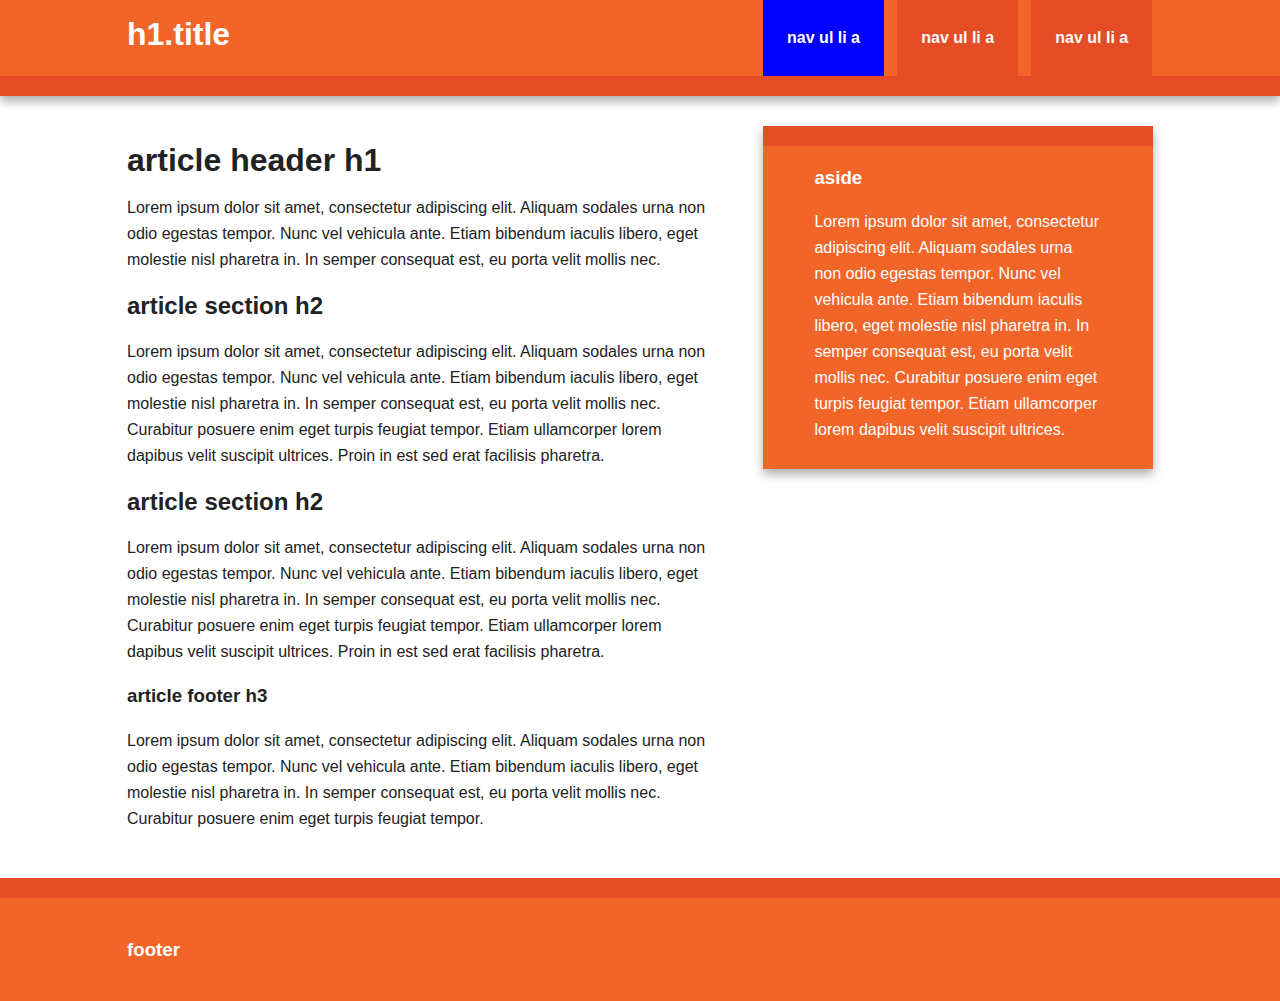
<file: tu.yunhua/initializr/index.html>
<!doctype html>
<!--[if lt IE 7]>      <html class="no-js lt-ie9 lt-ie8 lt-ie7" lang=""> <![endif]-->
<!--[if IE 7]>         <html class="no-js lt-ie9 lt-ie8" lang=""> <![endif]-->
<!--[if IE 8]>         <html class="no-js lt-ie9" lang=""> <![endif]-->
<!--[if gt IE 8]><!--> <html class="no-js" lang=""> <!--<![endif]-->
    <head>
        <meta charset="utf-8">
        <meta http-equiv="X-UA-Compatible" content="IE=edge,chrome=1">
        <title></title>
        <meta name="description" content="">
        <meta name="viewport" content="width=device-width, initial-scale=1">
        <link rel="apple-touch-icon" href="apple-touch-icon.png">

        <link rel="stylesheet" href="css/normalize.min.css">
        <link rel="stylesheet" href="css/main.css">
        <link rel="stylesheet" href="css/theme.css">

        <script src="js/vendor/modernizr-2.8.3-respond-1.4.2.min.js"></script>
    </head>
    <body>
        <!--[if lt IE 8]>
            <p class="browserupgrade">You are using an <strong>outdated</strong> browser. Please <a href="http://browsehappy.com/">upgrade your browser</a> to improve your experience.</p>
        <![endif]-->

        <div class="header-container">
            <header class="wrapper clearfix">
                <h1 class="title">h1.title</h1>
                <nav>
                    <ul>
                        <li><a href="#">nav ul li a</a></li>
                        <li><a href="#">nav ul li a</a></li>
                        <li><a href="#">nav ul li a</a></li>
                    </ul>
                </nav>
            </header>
        </div>

        <div class="main-container">
            <div class="main wrapper clearfix">

                <article>
                    <header>
                        <h1>article header h1</h1>
                        <p>Lorem ipsum dolor sit amet, consectetur adipiscing elit. Aliquam sodales urna non odio egestas tempor. Nunc vel vehicula ante. Etiam bibendum iaculis libero, eget molestie nisl pharetra in. In semper consequat est, eu porta velit mollis nec.</p>
                    </header>
                    <section>
                        <h2>article section h2</h2>
                        <p>Lorem ipsum dolor sit amet, consectetur adipiscing elit. Aliquam sodales urna non odio egestas tempor. Nunc vel vehicula ante. Etiam bibendum iaculis libero, eget molestie nisl pharetra in. In semper consequat est, eu porta velit mollis nec. Curabitur posuere enim eget turpis feugiat tempor. Etiam ullamcorper lorem dapibus velit suscipit ultrices. Proin in est sed erat facilisis pharetra.</p>
                    </section>
                    <section>
                        <h2>article section h2</h2>
                        <p>Lorem ipsum dolor sit amet, consectetur adipiscing elit. Aliquam sodales urna non odio egestas tempor. Nunc vel vehicula ante. Etiam bibendum iaculis libero, eget molestie nisl pharetra in. In semper consequat est, eu porta velit mollis nec. Curabitur posuere enim eget turpis feugiat tempor. Etiam ullamcorper lorem dapibus velit suscipit ultrices. Proin in est sed erat facilisis pharetra.</p>
                    </section>
                    <footer>
                        <h3>article footer h3</h3>
                        <p>Lorem ipsum dolor sit amet, consectetur adipiscing elit. Aliquam sodales urna non odio egestas tempor. Nunc vel vehicula ante. Etiam bibendum iaculis libero, eget molestie nisl pharetra in. In semper consequat est, eu porta velit mollis nec. Curabitur posuere enim eget turpis feugiat tempor.</p>
                    </footer>
                </article>

                <aside>
                    <h3>aside</h3>
                    <p>Lorem ipsum dolor sit amet, consectetur adipiscing elit. Aliquam sodales urna non odio egestas tempor. Nunc vel vehicula ante. Etiam bibendum iaculis libero, eget molestie nisl pharetra in. In semper consequat est, eu porta velit mollis nec. Curabitur posuere enim eget turpis feugiat tempor. Etiam ullamcorper lorem dapibus velit suscipit ultrices.</p>
                </aside>

            </div> <!-- #main -->
        </div> <!-- #main-container -->

        <div class="footer-container">
            <footer class="wrapper">
                <h3>footer</h3>
            </footer>
        </div>

        <script src="//ajax.googleapis.com/ajax/libs/jquery/1.11.2/jquery.min.js"></script>
        <script>window.jQuery || document.write('<script src="js/vendor/jquery-1.11.2.min.js"><\/script>')</script>

        <script src="js/main.js"></script>

        <!-- Google Analytics: change UA-XXXXX-X to be your site's ID. -->
        <script>
            (function(b,o,i,l,e,r){b.GoogleAnalyticsObject=l;b[l]||(b[l]=
            function(){(b[l].q=b[l].q||[]).push(arguments)});b[l].l=+new Date;
            e=o.createElement(i);r=o.getElementsByTagName(i)[0];
            e.src='//www.google-analytics.com/analytics.js';
            r.parentNode.insertBefore(e,r)}(window,document,'script','ga'));
            ga('create','UA-XXXXX-X','auto');ga('send','pageview');
        </script>
    </body>
</html>
</file>
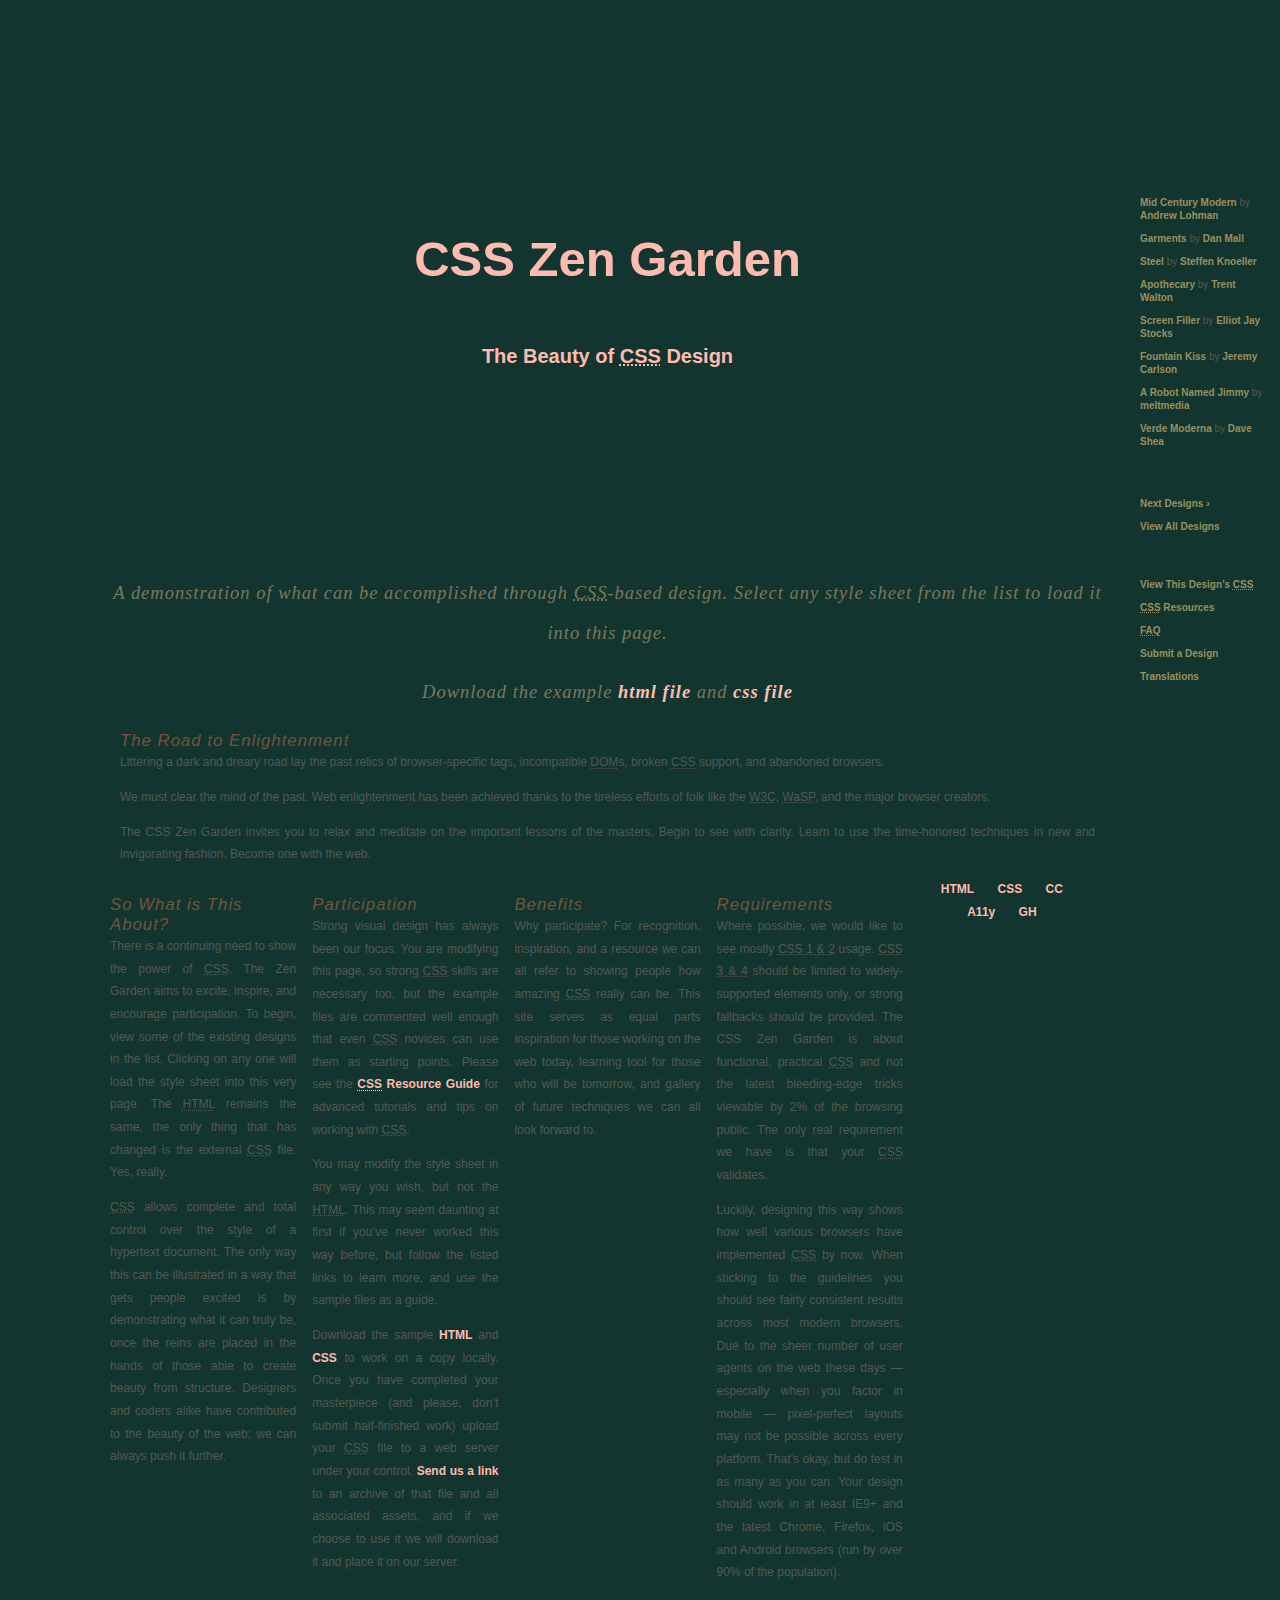
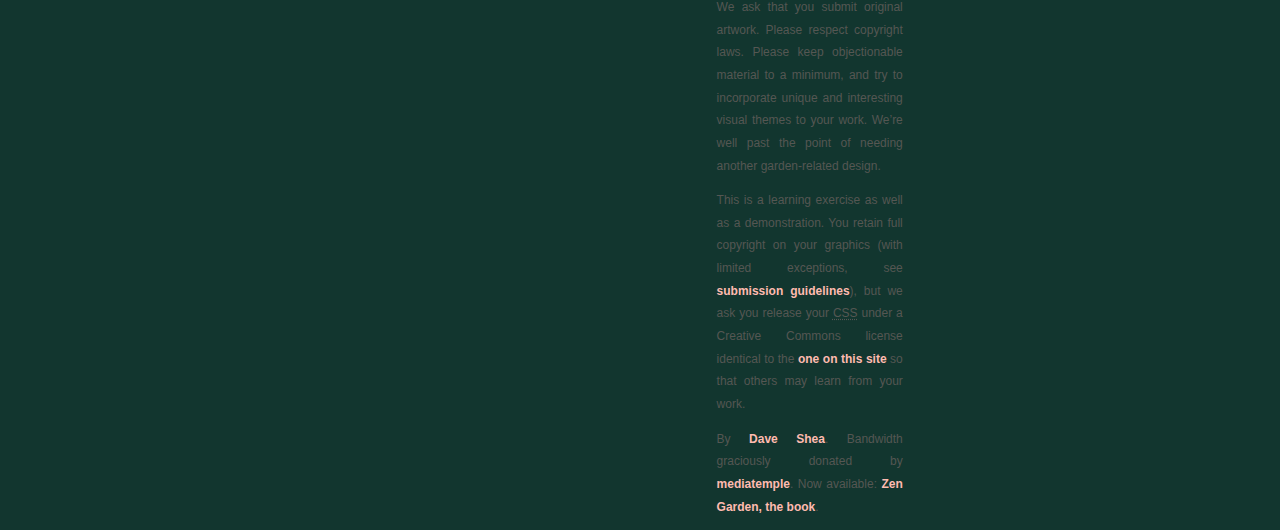
<file: tu.yunhua/zengarden/index.html>
<!DOCTYPE html>
<html lang="en">
<head>
	<meta charset="utf-8">
	<title>CSS Zen Garden: The Beauty of CSS Design</title>

	<link rel="stylesheet" media="screen" href="styletest.css?v=8may2013">
	<link rel="alternate" type="application/rss+xml" title="RSS" href="http://www.csszengarden.com/zengarden.xml">

	<meta name="viewport" content="width=device-width, initial-scale=1.0">
	<meta name="author" content="Dave Shea">
	<meta name="description" content="A demonstration of what can be accomplished visually through CSS-based design.">
	<meta name="robots" content="all">


	<!--[if lt IE 9]>
	<script src="script/html5shiv.js"></script>
	<![endif]-->
</head>

<!--



	View source is a feature, not a bug. Thanks for your curiosity and
	interest in participating!

	Here are the submission guidelines for the new and improved csszengarden.com:

	- CSS3? Of course! Prefix for ALL browsers where necessary.
	- go responsive; test your layout at multiple screen sizes.
	- your browser testing baseline: IE9+, recent Chrome/Firefox/Safari, and iOS/Android
	- Graceful degradation is acceptable, and in fact highly encouraged.
	- use classes for styling. Don't use ids.
	- web fonts are cool, just make sure you have a license to share the files. Hosted 
	  services that are applied via the CSS file (ie. Google Fonts) will work fine, but
	  most that require custom HTML won't. TypeKit is supported, see the readme on this
	  page for usage instructions: https://github.com/mezzoblue/csszengarden.com/

	And a few tips on building your CSS file:

	- use :first-child, :last-child and :nth-child to get at non-classed elements
	- use ::before and ::after to create pseudo-elements for extra styling
	- use multiple background images to apply as many as you need to any element
	- use the Kellum Method for image replacement, if still needed. http://goo.gl/GXxdI
	- don't rely on the extra divs at the bottom. Use ::before and ::after instead.

		
-->

<body id="css-zen-garden">
<div class="page-wrapper">

	<section class="intro" id="zen-intro">
		<header role="banner">
			<h1>CSS Zen Garden</h1>
			<h2>The Beauty of <abbr title="Cascading Style Sheets">CSS</abbr> Design</h2>
		</header>

		<div class="summary" id="zen-summary" role="article">
			<p>A demonstration of what can be accomplished through <abbr title="Cascading Style Sheets">CSS</abbr>-based design. Select any style sheet from the list to load it into this page.</p>
			<p>Download the example <a href="/examples/index" title="This page's source HTML code, not to be modified.">html file</a> and <a href="/examples/style.css" title="This page's sample CSS, the file you may modify.">css file</a></p>
		</div>

		<div class="preamble" id="zen-preamble" role="article">
			<h3>The Road to Enlightenment</h3>
			<p>Littering a dark and dreary road lay the past relics of browser-specific tags, incompatible <abbr title="Document Object Model">DOM</abbr>s, broken <abbr title="Cascading Style Sheets">CSS</abbr> support, and abandoned browsers.</p>
			<p>We must clear the mind of the past. Web enlightenment has been achieved thanks to the tireless efforts of folk like the <abbr title="World Wide Web Consortium">W3C</abbr>, <abbr title="Web Standards Project">WaSP</abbr>, and the major browser creators.</p>
			<p>The CSS Zen Garden invites you to relax and meditate on the important lessons of the masters. Begin to see with clarity. Learn to use the time-honored techniques in new and invigorating fashion. Become one with the web.</p>
		</div>
	</section>

	<div class="main supporting" id="zen-supporting" role="main">
		<div class="explanation" id="zen-explanation" role="article">
			<h3>So What is This About?</h3>
			<p>There is a continuing need to show the power of <abbr title="Cascading Style Sheets">CSS</abbr>. The Zen Garden aims to excite, inspire, and encourage participation. To begin, view some of the existing designs in the list. Clicking on any one will load the style sheet into this very page. The <abbr title="HyperText Markup Language">HTML</abbr> remains the same, the only thing that has changed is the external <abbr title="Cascading Style Sheets">CSS</abbr> file. Yes, really.</p>
			<p><abbr title="Cascading Style Sheets">CSS</abbr> allows complete and total control over the style of a hypertext document. The only way this can be illustrated in a way that gets people excited is by demonstrating what it can truly be, once the reins are placed in the hands of those able to create beauty from structure. Designers and coders alike have contributed to the beauty of the web; we can always push it further.</p>
		</div>

		<div class="participation" id="zen-participation" role="article">
			<h3>Participation</h3>
			<p>Strong visual design has always been our focus. You are modifying this page, so strong <abbr title="Cascading Style Sheets">CSS</abbr> skills are necessary too, but the example files are commented well enough that even <abbr title="Cascading Style Sheets">CSS</abbr> novices can use them as starting points. Please see the <a href="http://www.mezzoblue.com/zengarden/resources/" title="A listing of CSS-related resources"><abbr title="Cascading Style Sheets">CSS</abbr> Resource Guide</a> for advanced tutorials and tips on working with <abbr title="Cascading Style Sheets">CSS</abbr>.</p>
			<p>You may modify the style sheet in any way you wish, but not the <abbr title="HyperText Markup Language">HTML</abbr>. This may seem daunting at first if you&#8217;ve never worked this way before, but follow the listed links to learn more, and use the sample files as a guide.</p>
			<p>Download the sample <a href="/examples/index" title="This page's source HTML code, not to be modified.">HTML</a> and <a href="/examples/style.css" title="This page's sample CSS, the file you may modify.">CSS</a> to work on a copy locally. Once you have completed your masterpiece (and please, don&#8217;t submit half-finished work) upload your <abbr title="Cascading Style Sheets">CSS</abbr> file to a web server under your control. <a href="http://www.mezzoblue.com/zengarden/submit/" title="Use the contact form to send us your CSS file">Send us a link</a> to an archive of that file and all associated assets, and if we choose to use it we will download it and place it on our server.</p>
		</div>

		<div class="benefits" id="zen-benefits" role="article">
			<h3>Benefits</h3>
			<p>Why participate? For recognition, inspiration, and a resource we can all refer to showing people how amazing <abbr title="Cascading Style Sheets">CSS</abbr> really can be. This site serves as equal parts inspiration for those working on the web today, learning tool for those who will be tomorrow, and gallery of future techniques we can all look forward to.</p>
		</div>

		<div class="requirements" id="zen-requirements" role="article">
			<h3>Requirements</h3>
			<p>Where possible, we would like to see mostly <abbr title="Cascading Style Sheets, levels 1 and 2">CSS 1 &amp; 2</abbr> usage. <abbr title="Cascading Style Sheets, levels 3 and 4">CSS 3 &amp; 4</abbr> should be limited to widely-supported elements only, or strong fallbacks should be provided. The CSS Zen Garden is about functional, practical <abbr title="Cascading Style Sheets">CSS</abbr> and not the latest bleeding-edge tricks viewable by 2% of the browsing public. The only real requirement we have is that your <abbr title="Cascading Style Sheets">CSS</abbr> validates.</p>
			<p>Luckily, designing this way shows how well various browsers have implemented <abbr title="Cascading Style Sheets">CSS</abbr> by now. When sticking to the guidelines you should see fairly consistent results across most modern browsers. Due to the sheer number of user agents on the web these days &#8212; especially when you factor in mobile &#8212; pixel-perfect layouts may not be possible across every platform. That&#8217;s okay, but do test in as many as you can. Your design should work in at least IE9+ and the latest Chrome, Firefox, iOS and Android browsers (run by over 90% of the population).</p>
			<p>We ask that you submit original artwork. Please respect copyright laws. Please keep objectionable material to a minimum, and try to incorporate unique and interesting visual themes to your work. We&#8217;re well past the point of needing another garden-related design.</p>
			<p>This is a learning exercise as well as a demonstration. You retain full copyright on your graphics (with limited exceptions, see <a href="http://www.mezzoblue.com/zengarden/submit/guidelines/">submission guidelines</a>), but we ask you release your <abbr title="Cascading Style Sheets">CSS</abbr> under a Creative Commons license identical to the <a href="http://creativecommons.org/licenses/by-nc-sa/3.0/" title="View the Zen Garden's license information.">one on this site</a> so that others may learn from your work.</p>
			<p role="contentinfo">By <a href="http://www.mezzoblue.com/">Dave Shea</a>. Bandwidth graciously donated by <a href="http://www.mediatemple.net/">mediatemple</a>. Now available: <a href="http://www.amazon.com/exec/obidos/ASIN/0321303474/mezzoblue-20/">Zen Garden, the book</a>.</p>
		</div>

		<footer>
			<a href="http://validator.w3.org/check/referer" title="Check the validity of this site&#8217;s HTML" class="zen-validate-html">HTML</a>
			<a href="http://jigsaw.w3.org/css-validator/check/referer" title="Check the validity of this site&#8217;s CSS" class="zen-validate-css">CSS</a>
			<a href="http://creativecommons.org/licenses/by-nc-sa/3.0/" title="View the Creative Commons license of this site: Attribution-NonCommercial-ShareAlike." class="zen-license">CC</a>
			<a href="http://mezzoblue.com/zengarden/faq/#aaa" title="Read about the accessibility of this site" class="zen-accessibility">A11y</a>
			<a href="https://github.com/mezzoblue/csszengarden.com" title="Fork this site on Github" class="zen-github">GH</a>
		</footer>

	</div>


	<aside class="sidebar" role="complementary">
		<div class="wrapper">

			<div class="design-selection" id="design-selection">
				<h3 class="select">Select a Design:</h3>
				<nav role="navigation">
					<ul>
					<li>
						<a href="/221/" class="design-name">Mid Century Modern</a> by						<a href="http://andrewlohman.com/" class="designer-name">Andrew Lohman</a>
					</li>					<li>
						<a href="/220/" class="design-name">Garments</a> by						<a href="http://danielmall.com/" class="designer-name">Dan Mall</a>
					</li>					<li>
						<a href="/219/" class="design-name">Steel</a> by						<a href="http://steffen-knoeller.de" class="designer-name">Steffen Knoeller</a>
					</li>					<li>
						<a href="/218/" class="design-name">Apothecary</a> by						<a href="http://trentwalton.com" class="designer-name">Trent Walton</a>
					</li>					<li>
						<a href="/217/" class="design-name">Screen Filler</a> by						<a href="http://elliotjaystocks.com/" class="designer-name">Elliot Jay Stocks</a>
					</li>					<li>
						<a href="/216/" class="design-name">Fountain Kiss</a> by						<a href="http://jeremycarlson.com" class="designer-name">Jeremy Carlson</a>
					</li>					<li>
						<a href="/215/" class="design-name">A Robot Named Jimmy</a> by						<a href="http://meltmedia.com/" class="designer-name">meltmedia</a>
					</li>					<li>
						<a href="/214/" class="design-name">Verde Moderna</a> by						<a href="http://www.mezzoblue.com/" class="designer-name">Dave Shea</a>
					</li>					</ul>
				</nav>
			</div>

			<div class="design-archives" id="design-archives">
				<h3 class="archives">Archives:</h3>
				<nav role="navigation">
					<ul>
						<li class="next">
							<a href="/214/page1">
								Next Designs <span class="indicator">&rsaquo;</span>
							</a>
						</li>
						<li class="viewall">
							<a href="http://www.mezzoblue.com/zengarden/alldesigns/" title="View every submission to the Zen Garden.">
								View All Designs							</a>
						</li>
					</ul>
				</nav>
			</div>

			<div class="zen-resources" id="zen-resources">
				<h3 class="resources">Resources:</h3>
				<ul>
					<li class="view-css">
						<a href="style.css" title="View the source CSS file of the currently-viewed design.">
							View This Design&#8217;s <abbr title="Cascading Style Sheets">CSS</abbr>						</a>
					</li>
					<li class="css-resources">
						<a href="http://www.mezzoblue.com/zengarden/resources/" title="Links to great sites with information on using CSS.">
							<abbr title="Cascading Style Sheets">CSS</abbr> Resources						</a>
					</li>
					<li class="zen-faq">
						<a href="http://www.mezzoblue.com/zengarden/faq/" title="A list of Frequently Asked Questions about the Zen Garden.">
							<abbr title="Frequently Asked Questions">FAQ</abbr>						</a>
					</li>
					<li class="zen-submit">
						<a href="http://www.mezzoblue.com/zengarden/submit/" title="Send in your own CSS file.">
							Submit a Design						</a>
					</li>
					<li class="zen-translations">
						<a href="http://www.mezzoblue.com/zengarden/translations/" title="View translated versions of this page.">
							Translations						</a>
					</li>
				</ul>
			</div>
		</div>
	</aside>


</div>

<!--

	These superfluous divs/spans were originally provided as catch-alls to add extra imagery.
	These days we have full ::before and ::after support, favour using those instead.
	These only remain for historical design compatibility. They might go away one day.
		
-->
<div class="extra1" role="presentation"></div><div class="extra2" role="presentation"></div><div class="extra3" role="presentation"></div>
<div class="extra4" role="presentation"></div><div class="extra5" role="presentation"></div><div class="extra6" role="presentation"></div>

</body>
</html>
</file>
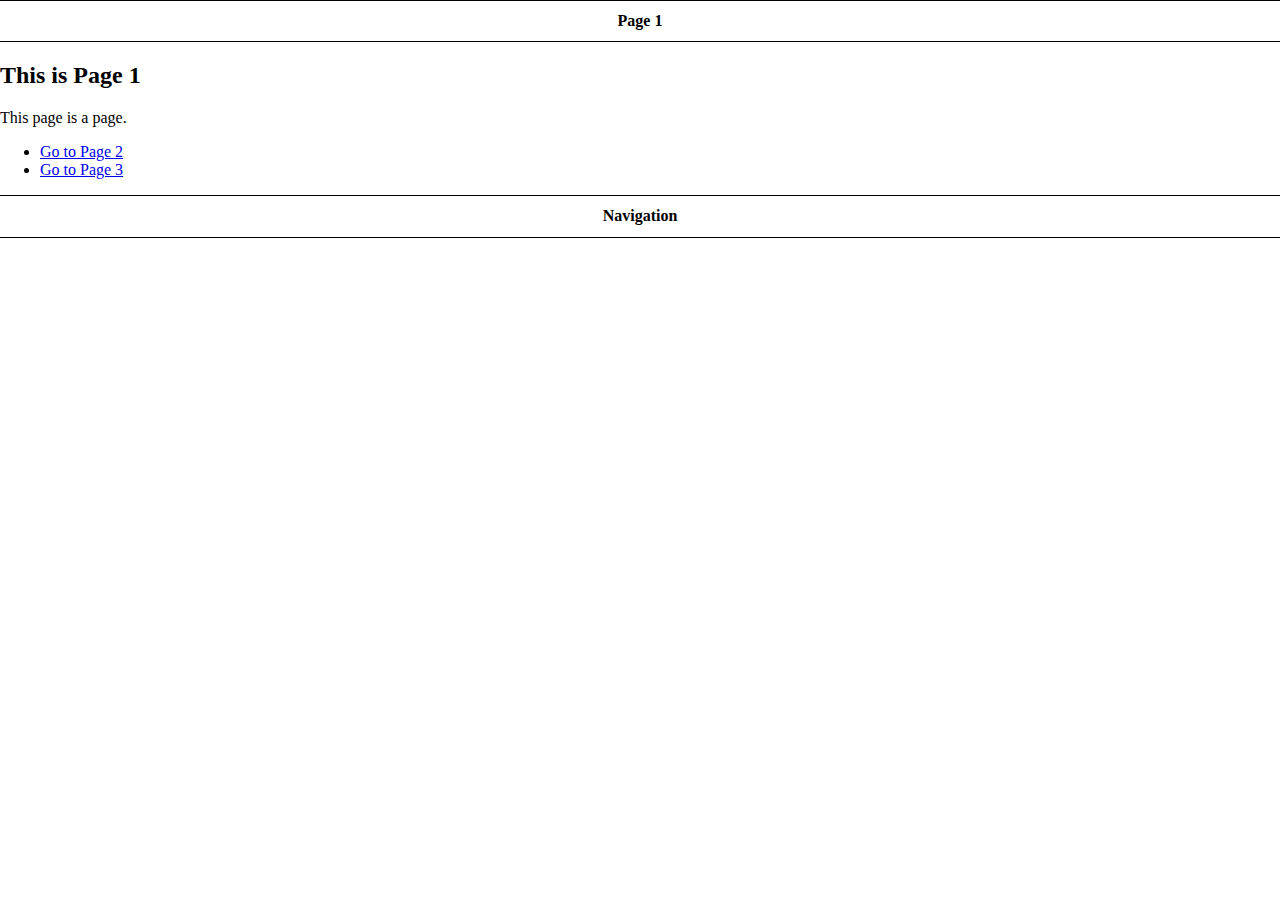
<file: tu.yunhua/demo/jqmobile.html>
<!DOCTYPE html>
<html lang="en">
<head>
   <meta charset="UTF-8">
   <meta name="viewport" content="width=device-width, initial-scale=1.0">
   <title>jQuery Mobile</title>

   <link rel="stylesheet" href="../lib/css/jquery.mobile.structure-1.4.5.min.css">

   <script src="../lib/js/jquery-2.2.4.min.js"></script>
   <script src="../lib/js/jquery.mobile-1.4.5.min.js"></script>
</head>
<body>
   
   <section data-role="page" id="page1">
      <header data-role="header">
         <h1>Page 1</h1>
      </header>
      <div data-role="main">
         <h2>This is Page 1</h2>
         <p>This page is a page.</p>
         <ul>
            <li><a href="#page2">Go to Page 2</a></li>
            <li><a href="#page3">Go to Page 3</a></li>
         </ul>
      </div>
      <footer data-role="footer">
         <h1>Navigation</h1>
      </footer>
   </section>
   
   <section data-role="page" id="page2">
      <div data-role="main">
         <h2>This is Page 2</h2>
         <p>This page is also page.</p>
         <ul>
            <li><a href="#page1">Go to Page 1</a></li>
            <li><a href="#page3">Go to Page 3</a></li>
         </ul>
      </div>
      <footer data-role="footer">
         <h1>Navigation</h1>
      </footer>
   </section>
   
   <section data-role="page" id="page3">
      <header data-role="header">
         <h1>Page 3</h1>
         <a href="#" data-rel="back">Back</a>
      </header>
      <div data-role="main">
         <h2>This is Page 3</h2>
         <p>This page is the last page.</p>
      </div>
   </section>

</body>
</html>
</file>
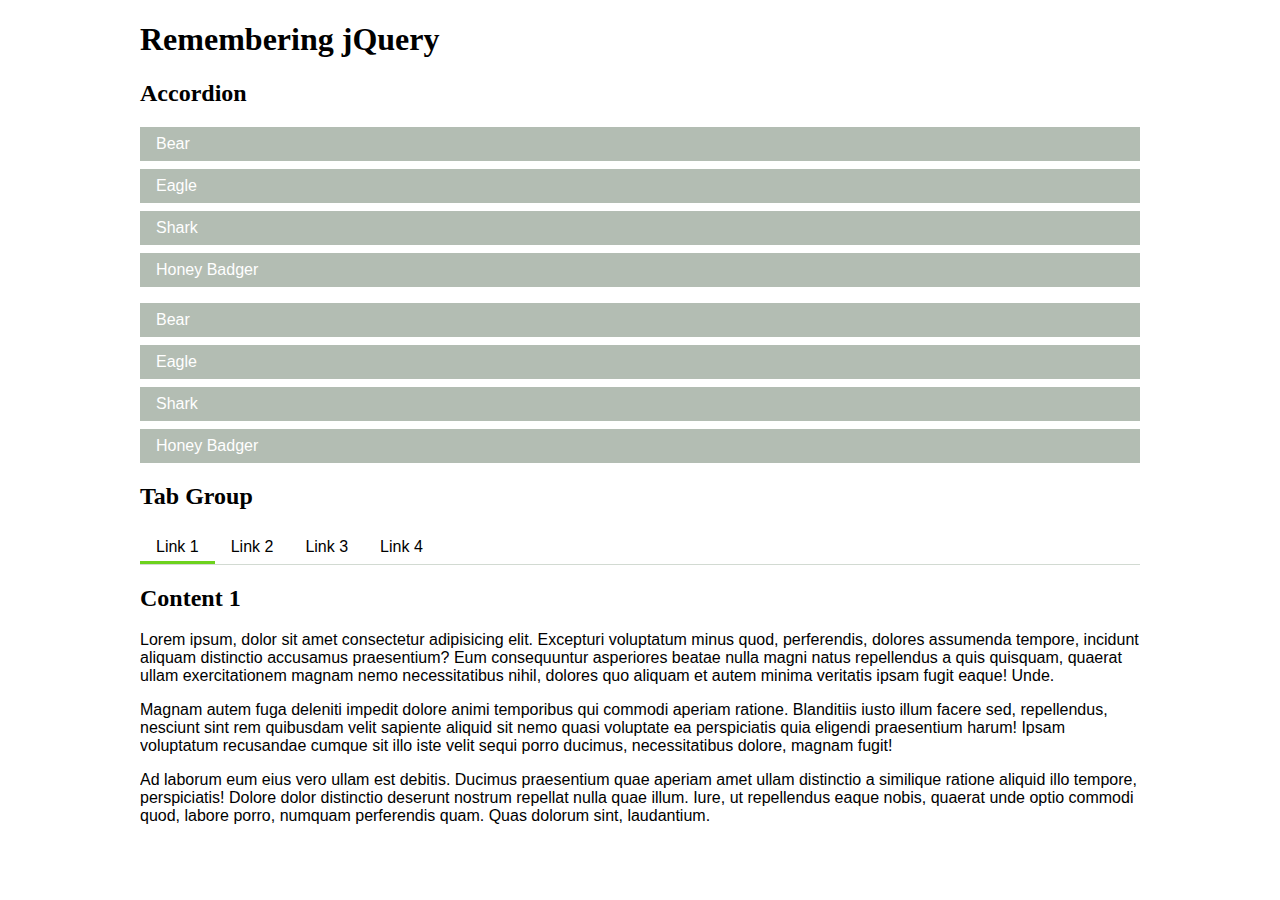
<file: tu.yunhua/demo/jquery.html>
<!DOCTYPE html>
<html lang="en">
<head>
   <meta charset="UTF-8">
   <meta name="viewport" content="width=device-width, initial-scale=1.0">
   <title>Jquery Demos</title>

   <link rel="stylesheet" href="../css/demo.css">


   <script src="https://code.jquery.com/jquery-3.2.1.min.js"></script>
   <script>

   $(()=>{

      // Accordion
      $(".accordion dt").on("click",function(e){
         // lexical this
         // $(this).next().show()
         // $(this).next().toggle()
         // $(this).next().slideToggle()
         $(this).next().slideDown()
            .siblings("dd").slideUp();
      })


      // Tab Group
      $(".tabgroup .tab").on("click",function(e){
         let index = $(this).index();

         $(this).addClass("active")
            .siblings().removeClass("active")

         $(this).closest(".tabgroup")
            .find(".")
      })

   })

   </script>
</head>
<body>
   <header class="container">
      <h1>Remembering jQuery</h1>
   </header>

   <div class="container">
      <h2>Accordion</h2>

      <dl class="accordion">
         <!-- (dt+dd)*4 -->
         <dt>Bear</dt>
         <dd>Lives in the woods</dd>
         <dt>Eagle</dt>
         <dd>Lives in the sky</dd>
         <dt>Shark</dt>
         <dd>Lives in the ocean</dd>
         <dt>Honey Badger</dt>
         <dd>Don't give a crap</dd>
      </dl>

      <dl class="accordion">
         <!-- (dt+dd)*4 -->
         <dt>Bear</dt>
         <dd>Lives in the woods</dd>
         <dt>Eagle</dt>
         <dd>Lives in the sky</dd>
         <dt>Shark</dt>
         <dd>Lives in the ocean</dd>
         <dt>Honey Badger</dt>
         <dd>Don't give a crap</dd>
      </dl>
   </div>

   <div class="container">
      <h2>Tab Group</h2>

      <div class="tabgroup">
         <div class="tabs">
            <!-- .tab*4>{Link $} -->
            <div class="tab active">Link 1</div>
            <div class="tab">Link 2</div>
            <div class="tab">Link 3</div>
            <div class="tab">Link 4</div>
         </div>
         <div class="contents">
            <!-- .content*4>h2{Content $}+div>p*4>lorem50 -->
            <div class="content active">
               <h2>Content 1</h2>
               <div>
                  <p>Lorem ipsum, dolor sit amet consectetur adipisicing elit. Excepturi voluptatum minus quod, perferendis, dolores assumenda tempore, incidunt aliquam distinctio accusamus praesentium? Eum consequuntur asperiores beatae nulla magni natus repellendus a quis quisquam, quaerat ullam exercitationem magnam nemo necessitatibus nihil, dolores quo aliquam et autem minima veritatis ipsam fugit eaque! Unde.</p>
                  <p>Magnam autem fuga deleniti impedit dolore animi temporibus qui commodi aperiam ratione. Blanditiis iusto illum facere sed, repellendus, nesciunt sint rem quibusdam velit sapiente aliquid sit nemo quasi voluptate ea perspiciatis quia eligendi praesentium harum! Ipsam voluptatum recusandae cumque sit illo iste velit sequi porro ducimus, necessitatibus dolore, magnam fugit!</p>
                  <p>Ad laborum eum eius vero ullam est debitis. Ducimus praesentium quae aperiam amet ullam distinctio a similique ratione aliquid illo tempore, perspiciatis! Dolore dolor distinctio deserunt nostrum repellat nulla quae illum. Iure, ut repellendus eaque nobis, quaerat unde optio commodi quod, labore porro, numquam perferendis quam. Quas dolorum sint, laudantium.</p>
                  <p>Vero provident error amet hic aspernatur sed delectus. Repudiandae quas, tempora atque quo dolore eos eius necessitatibus officiis quae numquam facilis minus iste? Perspiciatis ut expedita, quas veritatis laborum. Pariatur officiis nihil totam iusto doloribus ex quas expedita quidem exercitationem hic velit fugiat culpa et, architecto laudantium unde asperiores dolor.</p>
               </div>
            </div>
            <div class="content">
               <h2>Content 2</h2>
               <div>
                  <p>Lorem ipsum dolor sit amet consectetur adipisicing elit. Eos voluptatibus tempore enim ducimus, harum suscipit facere aut asperiores, veniam, illum possimus pariatur veritatis est tempora necessitatibus aliquam distinctio ab. Quis consequatur porro hic quasi qui. Iure sit officia delectus amet minima, obcaecati neque pariatur rerum aliquid veritatis iusto modi illo.</p>
                  <p>Praesentium, recusandae eum qui exercitationem id ab facere consequatur perferendis atque, fugit odit accusamus asperiores a harum quidem quaerat accusantium. Mollitia iure recusandae animi possimus nemo maxime vel molestiae dolorem aspernatur ea error est dicta, aut fugiat odio veniam expedita, et quibusdam dolore, quaerat ab placeat cupiditate pariatur odit ipsam.</p>
                  <p>Natus soluta, repellat. Rem molestiae iure a ullam ex mollitia provident, dolorum quo, eos, omnis delectus, labore sunt! Ullam vitae, optio hic? Perferendis voluptatibus dignissimos atque animi consequuntur quam dolorum, deleniti obcaecati culpa repellendus sapiente quidem sit quis quaerat nostrum sed doloribus assumenda, rerum neque beatae corrupti nemo quae dicta.</p>
                  <p>Eligendi pariatur dolor ullam, numquam consequatur autem facere eius, quaerat qui. Nihil, illo necessitatibus nostrum inventore, numquam doloribus quam pariatur modi non similique nisi impedit quidem molestias ipsam dolores et repellendus facilis dignissimos, blanditiis deleniti cupiditate excepturi sunt velit? Maxime, temporibus quam aliquid quisquam voluptatibus harum, adipisci hic ipsam accusantium?</p>
               </div>
            </div>
            <div class="content">
               <h2>Content 3</h2>
               <div>
                  <p>Lorem ipsum dolor, sit amet, consectetur adipisicing elit. Quis repellat, consequuntur voluptas, tempora dicta maiores facilis ea voluptates saepe. Ullam, veniam facilis nam fuga! Inventore ducimus qui, deleniti! Ipsa aliquid nesciunt ipsam inventore nobis architecto ratione illum, omnis sit rerum commodi enim quos, culpa dolore dolores mollitia, quidem consectetur quis!</p>
                  <p>Quae sequi, ea nobis. Temporibus impedit ducimus optio deleniti tenetur itaque, aliquid nulla sed eum veritatis fugit, ipsa, sit deserunt totam animi a dicta doloremque hic. Inventore officiis ipsa ea similique asperiores unde vitae suscipit! Nihil necessitatibus, impedit! Vel ipsa quibusdam error officiis non a illo omnis perferendis consequuntur provident.</p>
                  <p>Magnam quisquam alias tempora maxime quo, rem, assumenda dolorum ipsum excepturi architecto eveniet, beatae ipsam aliquid dolor ducimus repudiandae recusandae, officiis odit molestiae sint explicabo omnis? Alias quaerat, corporis vero eos aperiam rem architecto. Quae dolores iure quam eius omnis quod quis eum debitis, deserunt molestiae quia enim, inventore nisi.</p>
                  <p>Cupiditate quibusdam, cumque explicabo fuga doloribus nam molestiae perferendis tempora? Reprehenderit repudiandae excepturi repellat non libero magnam, iste suscipit sapiente, quisquam omnis saepe iusto? Amet adipisci alias sapiente deleniti nesciunt veniam quaerat fugiat tenetur labore fugit delectus exercitationem ea ipsa blanditiis optio ratione iusto quae provident, vitae rem. Ex, illum!</p>
               </div>
            </div>
            <div class="content">
               <h2>Content 4</h2>
               <div>
                  <p>Lorem ipsum dolor sit amet consectetur adipisicing elit. Corrupti assumenda maxime quod quis delectus dolore tempora vel eaque animi nesciunt omnis deserunt consequatur repellat numquam, nemo. Veritatis iste corporis non rerum ut voluptatibus sunt numquam, est dolores, blanditiis accusamus esse placeat magnam delectus id quis atque similique repudiandae suscipit libero.</p>
                  <p>Pariatur qui dignissimos velit, earum non recusandae omnis, optio impedit suscipit, quos tempora placeat minus illo reprehenderit fugiat necessitatibus adipisci. Modi soluta qui repellendus esse nihil facilis labore eius sed quidem dicta natus accusantium, impedit, corporis neque reprehenderit magni aliquid, facere incidunt, cupiditate! Exercitationem repellendus asperiores, adipisci. Qui, corporis. Atque?</p>
                  <p>Exercitationem reprehenderit, ipsam autem vel, impedit illum facere temporibus. Tempora magnam illo, necessitatibus magni ducimus similique at iure perspiciatis laborum nihil voluptatem quasi iusto id labore voluptatibus eligendi, non sapiente. Delectus officiis corrupti quisquam. Culpa quis id numquam similique repellendus nobis dolores consectetur ducimus sunt doloribus, est sit impedit, odio.</p>
                  <p>Dicta, reprehenderit, obcaecati natus minus quaerat facere molestias ad consectetur itaque harum nihil. Veritatis dolor ab cupiditate totam quos tempore sunt, quasi natus velit perferendis est porro necessitatibus animi nobis obcaecati sed! Animi, officiis, iusto exercitationem nesciunt rem illo dolorum officia debitis vero eveniet assumenda, nihil ea modi excepturi repudiandae.</p>
               </div>
            </div>
         </div>
      </div>
   </div>
</body>
</html>
</file>
<file: tu.yunhua/initializr/css/main.css>
/*! HTML5 Boilerplate v5.0 | MIT License | http://h5bp.com/ */

html {
    color: #222;
    font-size: 1em;
    line-height: 1.4;
}

::-moz-selection {
    background: #b3d4fc;
    text-shadow: none;
}

::selection {
    background: #b3d4fc;
    text-shadow: none;
}

hr {
    display: block;
    height: 1px;
    border: 0;
    border-top: 1px solid #ccc;
    margin: 1em 0;
    padding: 0;
}

audio,
canvas,
iframe,
img,
svg,
video {
    vertical-align: middle;
}

fieldset {
    border: 0;
    margin: 0;
    padding: 0;
}

textarea {
    resize: vertical;
}

.browserupgrade {
    margin: 0.2em 0;
    background: #ccc;
    color: #000;
    padding: 0.2em 0;
}


/* ===== Initializr Styles ==================================================
   Author: Jonathan Verrecchia - verekia.com/initializr/responsive-template
   ========================================================================== */

body {
    font: 16px/26px Helvetica, Helvetica Neue, Arial;
}

.wrapper {
    width: 90%;
    margin: 0 5%;
}

/* ===================
    ALL: Orange Theme
   =================== */

.header-container {
    border-bottom: 20px solid #e44d26;
}

.footer-container,
.main aside {
    border-top: 20px solid #e44d26;
}

.header-container,
.footer-container,
.main aside {
    background: #f16529;
}

.title {
    color: white;
}

/* ==============
    MOBILE: Menu
   ============== */

nav ul {
    margin: 0;
    padding: 0;
    list-style-type: none;
}

nav a {
    display: block;
    margin-bottom: 10px;
    padding: 15px 0;

    text-align: center;
    text-decoration: none;
    font-weight: bold;

    color: white;
    background: #e44d26;
}

nav a:hover,
nav a:visited {
    color: white;
}

nav a:hover {
    text-decoration: underline;
}

/* ==============
    MOBILE: Main
   ============== */

.main {
    padding: 30px 0;
}

.main article h1 {
    font-size: 2em;
}

.main aside {
    color: white;
    padding: 0px 5% 10px;
}

.footer-container footer {
    color: white;
    padding: 20px 0;
}

/* ===============
    ALL: IE Fixes
   =============== */

.ie7 .title {
    padding-top: 20px;
}

/* ==========================================================================
   Author's custom styles
   ========================================================================== */















/* ==========================================================================
   Media Queries
   ========================================================================== */

@media only screen and (min-width: 480px) {

/* ====================
    INTERMEDIATE: Menu
   ==================== */

    nav a {
        float: left;
        width: 27%;
        margin: 0 1.7%;
        padding: 25px 2%;
        margin-bottom: 0;
    }

    nav li:first-child a {
        margin-left: 0;
    }

    nav li:last-child a {
        margin-right: 0;
    }

/* ========================
    INTERMEDIATE: IE Fixes
   ======================== */

    nav ul li {
        display: inline;
    }

    .oldie nav a {
        margin: 0 0.7%;
    }
}

@media only screen and (min-width: 768px) {

/* ====================
    WIDE: CSS3 Effects
   ==================== */

    .header-container,
    .main aside {
        -webkit-box-shadow: 0 5px 10px #aaa;
           -moz-box-shadow: 0 5px 10px #aaa;
                box-shadow: 0 5px 10px #aaa;
    }

/* ============
    WIDE: Menu
   ============ */

    .title {
        float: left;
    }

    nav {
        float: right;
        width: 38%;
    }

/* ============
    WIDE: Main
   ============ */

    .main article {
        float: left;
        width: 57%;
    }

    .main aside {
        float: right;
        width: 28%;
    }
}

@media only screen and (min-width: 1140px) {

/* ===============
    Maximal Width
   =============== */

    .wrapper {
        width: 1026px; /* 1140px - 10% for margins */
        margin: 0 auto;
    }
}

/* ==========================================================================
   Helper classes
   ========================================================================== */

.hidden {
    display: none !important;
    visibility: hidden;
}

.visuallyhidden {
    border: 0;
    clip: rect(0 0 0 0);
    height: 1px;
    margin: -1px;
    overflow: hidden;
    padding: 0;
    position: absolute;
    width: 1px;
}

.visuallyhidden.focusable:active,
.visuallyhidden.focusable:focus {
    clip: auto;
    height: auto;
    margin: 0;
    overflow: visible;
    position: static;
    width: auto;
}

.invisible {
    visibility: hidden;
}

.clearfix:before,
.clearfix:after {
    content: " ";
    display: table;
}

.clearfix:after {
    clear: both;
}

.clearfix {
    *zoom: 1;
}

/* ==========================================================================
   Print styles
   ========================================================================== */

@media print {
    *,
    *:before,
    *:after {
        background: transparent !important;
        color: #000 !important;
        box-shadow: none !important;
        text-shadow: none !important;
    }

    a,
    a:visited {
        text-decoration: underline;
    }

    a[href]:after {
        content: " (" attr(href) ")";
    }

    abbr[title]:after {
        content: " (" attr(title) ")";
    }

    a[href^="#"]:after,
    a[href^="javascript:"]:after {
        content: "";
    }

    pre,
    blockquote {
        border: 1px solid #999;
        page-break-inside: avoid;
    }

    thead {
        display: table-header-group;
    }

    tr,
    img {
        page-break-inside: avoid;
    }

    img {
        max-width: 100% !important;
    }

    p,
    h2,
    h3 {
        orphans: 3;
        widows: 3;
    }

    h2,
    h3 {
        page-break-after: avoid;
    }
}
</file>
<file: tu.yunhua/initializr/css/theme.css>
nav li:first-child a{
    background-color: blue;
}
</file>
<file: tu.yunhua/zengarden/styletest.css>
/* css Zen Garden default style v1.02 */
/* css released under Creative Commons License - http://creativecommons.org/licenses/by-nc-sa/1.0/  */

/* This file based on 'Tranquille' by Dave Shea */
/* You may use this file as a foundation for any new work, but you may find it easier to start from scratch. */
/* Not all elements are defined in this file, so you'll most likely want to refer to the xhtml as well. */

/* Your images should be linked as if the CSS file sits in the same folder as the images. ie. no paths. */


/* basic elements */

/* Green #12362F Pink #FFBBB0 Gold #FCB400 Grey #9C937D Brown #75523B */

html {
    width: 100%;
	height: 100%;
	}
body { 
	font: 75% georgia, sans-serif;
	line-height: 1.88889;
	color: #555753; 
	background: #12362F url() no-repeat bottom right; 
	margin: 0; 
	padding: 0;
	}

p { 
	margin-top: 0; 
	text-align: justify;
	}
h3 { 
	font: italic normal 1.4em "Raleway", sans-serif;
	letter-spacing: 1px; 
	margin-bottom: 0; 
	color: #75523B;

	}
a:link { 
	font-weight: bold; 
	text-decoration: none; 
	color: #FFBBB0;
	}
a:visited { 
	font-weight: bold; 
	text-decoration: none; 
	color: #FFBBB0;
	}
a:hover, a:focus, a:active { 
	text-decoration: underline; 
	color: #9685BA;
	}
abbr {
	border-bottom: none;
	}


/* specific divs */
.page-wrapper { 
	background: url() no-repeat top left; 
	padding: 0 175px 0 110px;  
	margin: 0; 
	position: relative;
	}

.intro { 
	min-width: 470px;
	width: 100%;
	}

header h1 { 
	/*padding: 128px 180px;*/
	text-align: center;
	color: #FFBBB0;
	font: "Raleway", sans-serif;
	font-size: 49px;
	}
header h2 { 
	text-align: center;
	color: #FFBBB0;
	font: "Raleway", sans-serif;
	font-size: 20px;
	}
header {
	color: #393939;
	padding: 180px 180px;
}

.summary {
	font: italic normal 1.4em georgia, sans-serif;
    letter-spacing: 1px;
    margin-bottom: 0;
    color: #7D775C;
	}
.summary p {
	font: italic 1.1em/2.2 georgia; 
	text-align: center;
	}

.preamble {
	clear: right; 
	padding: 0px 10px 0 10px;
	}
.supporting {	
	display: grid;
    grid-gap: 1rem;
    grid-template-columns: repeat(auto-fit, minmax(150px, 1fr));
	}

footer { 
	text-align: center; 
	}
footer a:link, footer a:visited { 
	margin-right: 20px; 
	}

.sidebar {
	margin-left: 600px; 
	position: absolute; 
	top: 0; 
	right: 0;
	}
.sidebar .wrapper { 
	font: 10px verdana, sans-serif; 
	background: transparent url() top left repeat-y; 
	padding: 10px; 
	margin-top: 150px; 
	width: 130px; 
	}
.sidebar h3.select { 
	background: transparent url(http://csszengarden.com/001/h3.gif) no-repeat top left; 
	margin: 10px 0 5px 0; 
	width: 97px; 
	height: 16px; 

	text-indent: 100%;
	white-space: nowrap;
	overflow: hidden;
	}
.sidebar h3.archives { 
	background: transparent url(http://csszengarden.com/001/h5.gif) no-repeat top left; 
	margin: 25px 0 5px 0; 
	width:57px; 
	height: 14px; 

	text-indent: 100%;
	white-space: nowrap;
	overflow: hidden;
	}
.sidebar h3.resources { 
	background: transparent url(http://csszengarden.com/001/h6.gif) no-repeat top left; 
	margin: 25px 0 5px 0; 
	width:63px; 
	height: 10px; 

	text-indent: 100%;
	white-space: nowrap;
	overflow: hidden;
	}


.sidebar ul {
	margin: 0;
	padding: 0;
	}
.sidebar li {
	line-height: 1.3em; 
	background: transparent url(http://csszengarden.com/001/cr1.gif) no-repeat top center; 
	display: block; 
	padding-top: 5px; 
	margin-bottom: 5px;
	list-style-type: none;
	}
.sidebar li a:link {
	color: #988F5E;
	}
.sidebar li a:visited {
	color: #B3AE94;
	}


.extra1 {
	background: transparent url() top left no-repeat; 
	position: absolute; 
	top: 40px; 
	right: 0; 
	width: 148px; 
	height: 110px;
	}
</file>
<file: tu.yunhua/css/demo.css>
/* CSS RESET */


*, *::after, *::before {
   box-sizing:border-box;
}

:root {
   --font-sans: Helvetica, Arial, sans-serif;
   --font-serif: Cambria, Georgia, serif;



   --color-neutral-lighter: #edf0ed;
   --color-neutral-light: #d2dad2;
   --color-neutral-mediumer: #b3bdb3;
   --color-neutral-medium: #788578;
   --color-neutral-dark: #304830;

   --color-main-light: #e4fcd1;
   --color-main-medium: #6dd21d;
   --color-main-dark: #234905;

   --color-black:#000;
   --color-white:#fff;



   --header-height:3rem;
}


body {
   margin:0;
   font-size:100%;
   font-family:var(--font-sans);
}

h1,
h2,
h3,
h4,
h5,
h6 {
   font-family:var(--font-serif);
}


a {
   color:inherit;
   text-decoration: none;
   font-weight:bold;
}
a:hover {
   text-decoration:underline;
}






/* Layout Classes */

.container {
   max-width:1000px;
   margin-left: auto;
   margin-right: auto;
}


.hidden { display:none; }


.display-flex { display:flex; }
.display-block { display:block; }
.display-inline-flex { display:inline-flex; }
.display-inline-block { display:inline-block; }

.flex-stretch { flex: 1 1 auto; }
.flex-none { flex:none; }

.flex-align-center { align-items:center; }
.flex-justify-center { justify-content:center; }





/* Component Classes */

.navbar {
   background-color:var(--color-neutral-dark);
   color:var(--color-neutral-lighter);
   line-height:var(--header-height);
}

.navbar h1 {
   font-size:1em;
   font-family:var(--font-sans);
   margin:0;
}
.navbar label,
.navbar a {
   display:block;
   padding:0 0.5em;
}
.navbar a:hover {
   text-decoration: none;
   background-color:var(--color-neutral-light);
   color:var(--color-neutral-dark);
}





.nav ul {
   list-style-type:none;
   padding-left:0;
   margin-top: 0;
   margin-bottom: 0;
}







/* ACCORDION */
.accordion dt {
    background-color: var(--color-neutral-mediumer);
    padding: 0.5em 1em;
    color: var(--color-white);
    cursor:pointer;
}
.accordion dt~dt {
   margin-top:0.5em;
}
.accordion dd {
    margin: 0;
    padding: calc(1em - 2px);
    border: 2px solid var(--color-neutral-mediumer);
    border-top-width: 0;
    display:none;
}






/* TAB GROUP */
.tabgroup {}
.tabgroup .tabs {
    display: flex;
    border-bottom: 1px solid var(--color-neutral-light);
}
.tabgroup .tab {
    padding: 0.5em 1em;
    position:relative;
}
.tabgroup .tab:hover {
    background-color:var(--color-neutral-lighter);
    cursor:pointer;
}
.tabgroup .tab::after {
   content:'';
   position:absolute;
   bottom:0;
   left:0;
   width:100%;
   height:0;
   transition:all 0.3s;
   background-color:var(--color-main-medium);
}
.tabgroup .tab.active::after {
   height:3px;
}
.tabgroup .contents {
   height:30vh;
   overflow:hidden;
   position:relative;
}
.tabgroup .content {
   position:absolute;
   top:0;
   left:0;
   width:100%;
   height:100%;
   overflow:auto;
   pointer-events:none;
   opacity:0;
   transition:all 0.3s;
}
.tabgroup .content.active {
   opacity:1;
   pointer-events:initial;
}








@media (max-width:1000px) {
   .container {
      padding-right: 1em;
      padding-left: 1em;
   }
}


.menu-button { display:none; }

@media (max-width:500px) {
   .navbar>.display-flex {
      flex-wrap:wrap;
   }
   .navbar .nav {
      width:100%;
   }
   .navbar .nav ul {
      display:none;
   }

   .menu-button { display:block; }

   #menu:checked + .navbar .nav ul {
      display:block;
      padding-bottom: 0.5em;
   }
   #menu:checked + .navbar .nav li {
      line-height: calc(var(--header-height) * 0.66);
   }
}
</file>
